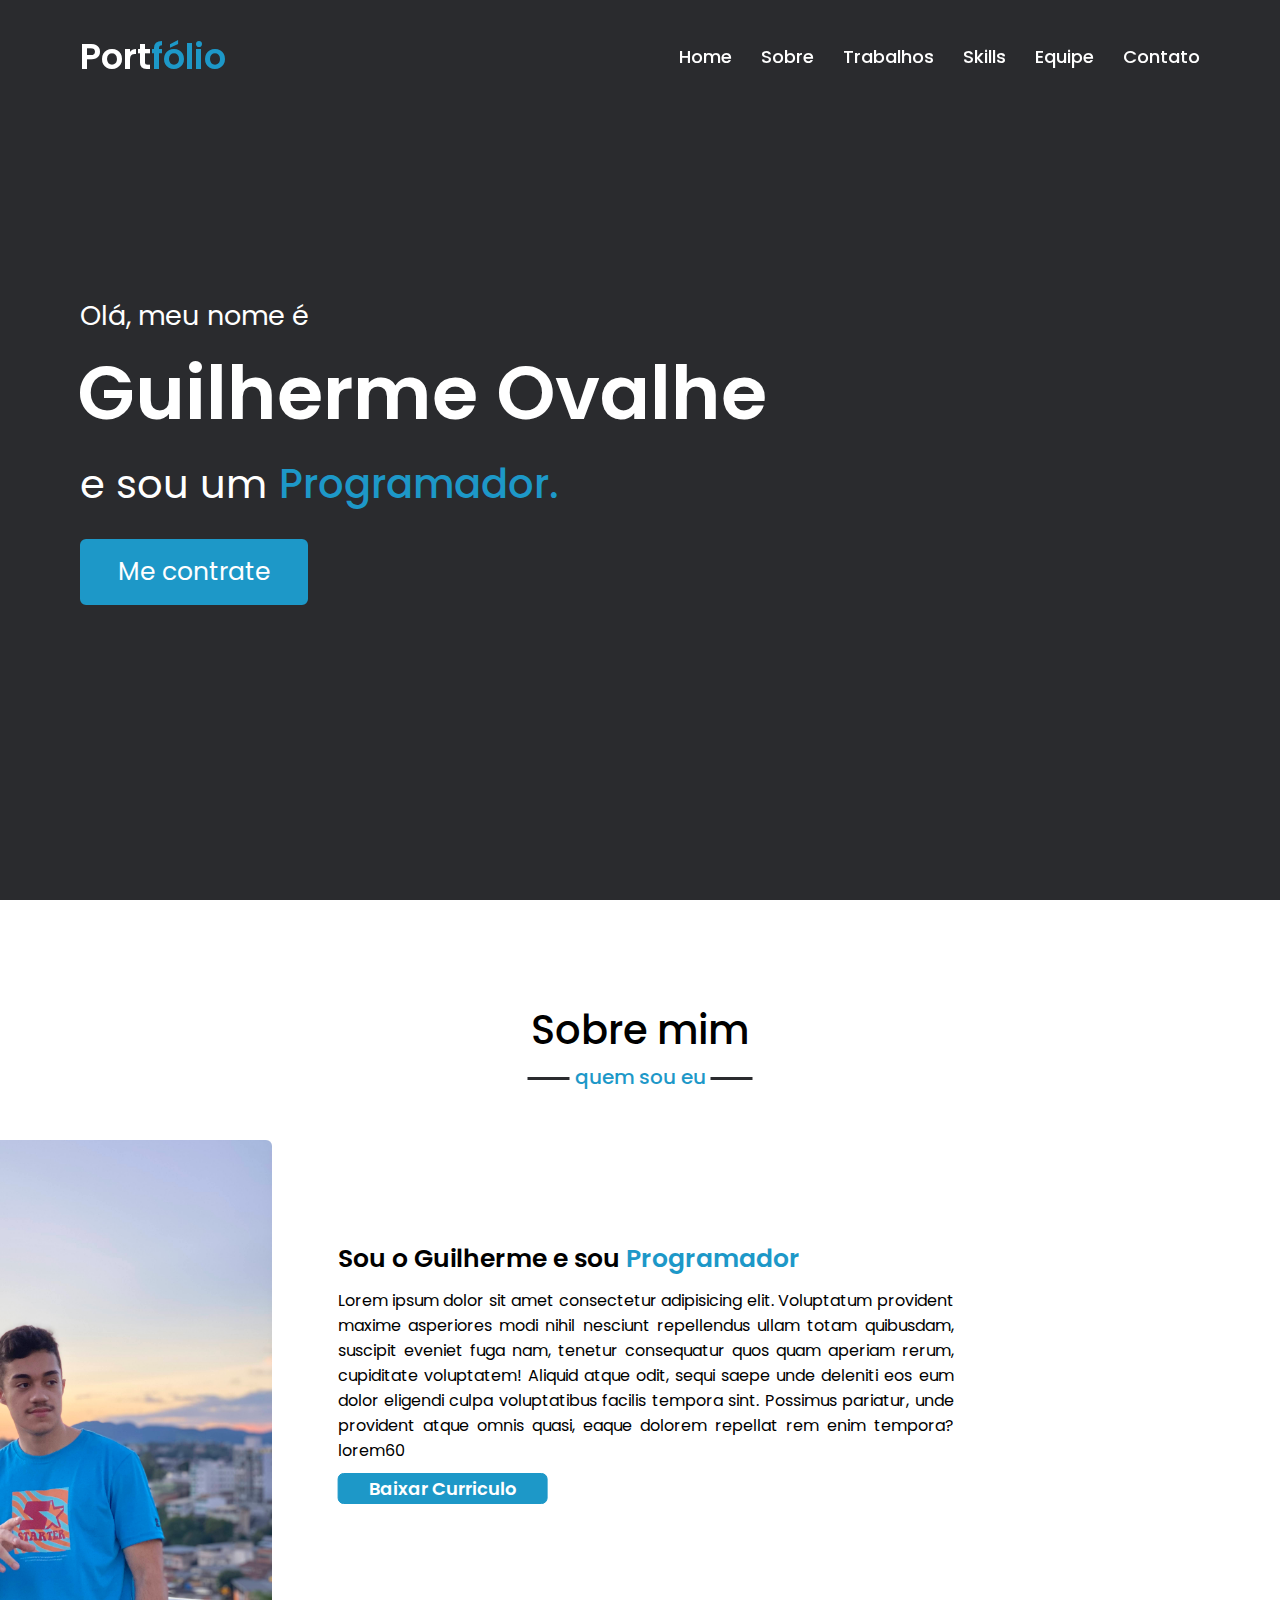
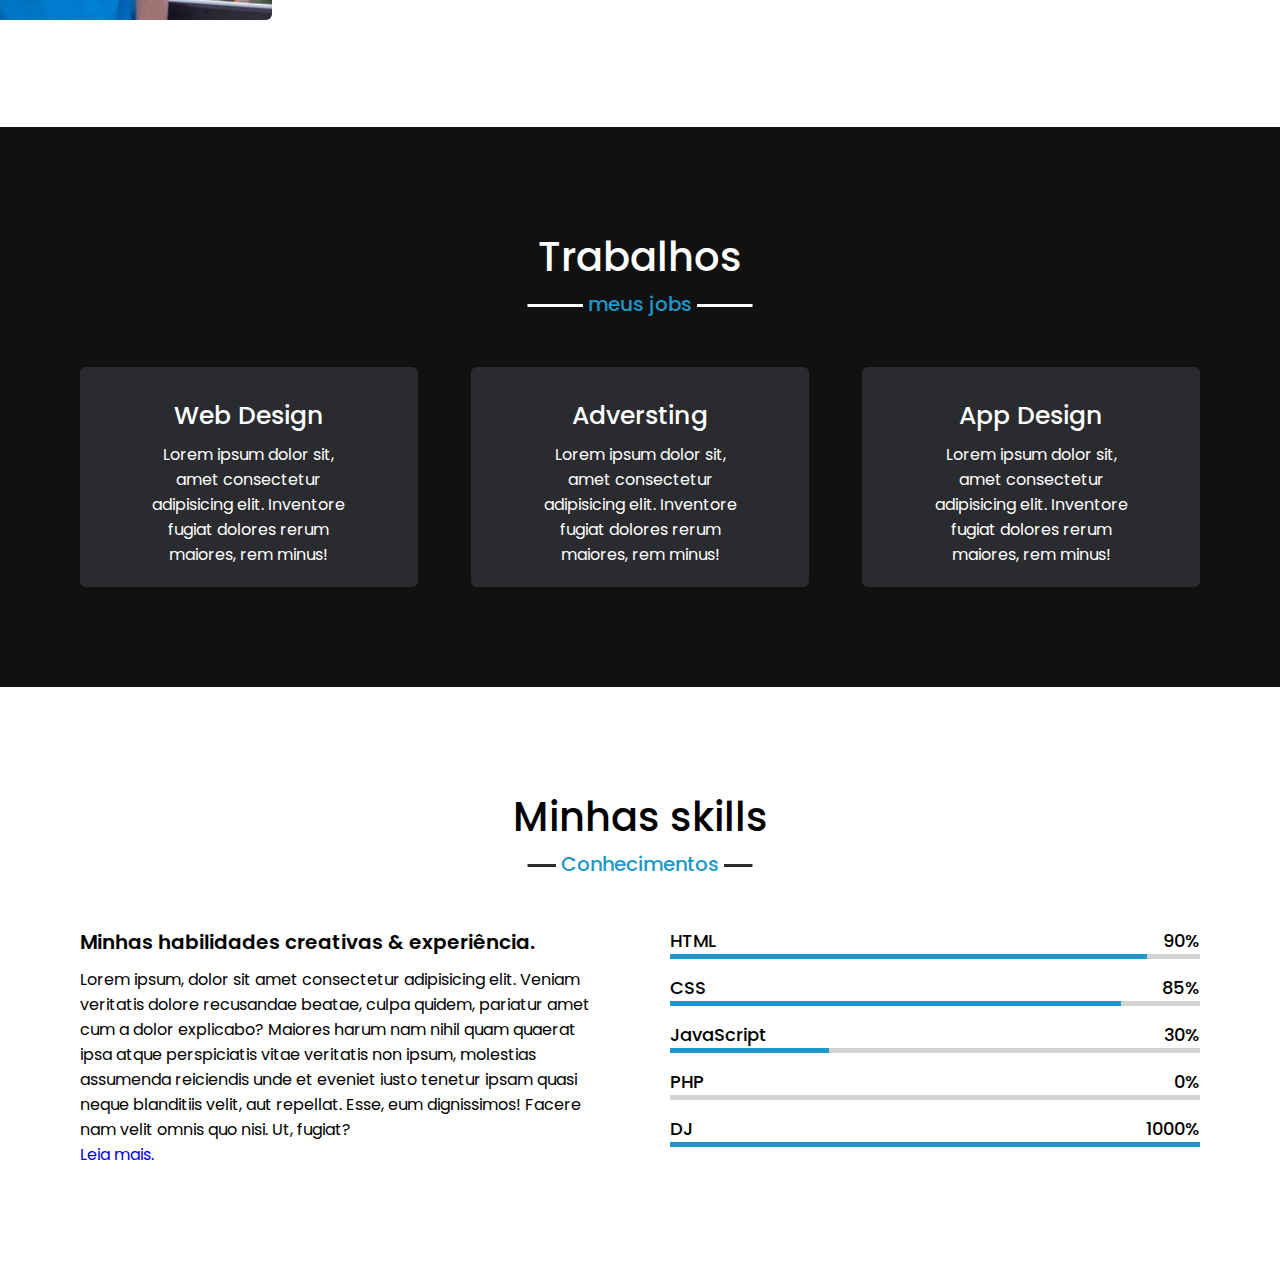
<file: index.html>
<!DOCTYPE html>
<html lang="pt-BR">
<head>
    <meta charset="UTF-8">
    <meta http-equiv="X-UA-Compatible" content="IE=edge">
    <meta name="viewport" content="width=device-width, initial-scale=1.0">
    <title>Portfolio</title>
    <link rel="stylesheet" href="styles.css">
    <link rel="stylesheet" href="https://use.fontawesome.com/releases/v5.8.1/css/all.css" integrity="sha384-50oBUHEmvpQ+1lW4y57PTFmhCaXp0ML5d60M1M7uH2+nqUivzIebhndOJK28anvf" crossorigin="anonymous">
    <script src="https://code.jquery.com/jquery-3.6.0.min.js"></script>
</head>
<body>
    <nav class="navbar">
        <div class="max-width">
            <div class="logo"><a href="#">Port<span>fólio</span></a></div>
            <ul class="menu">
                <li><a href="#">Home</a></li>
                <li><a href="#about">Sobre</a></li>
                <li><a href="#services">Trabalhos</a></li>
                <li><a href="#skills">Skills</a></li>
                <li><a href="#">Equipe</a></li>
                <li><a href="#">Contato</a></li>
            </ul>
            <div class="menu-btn">
                <i class="fas fa-bars"></i>
            </div>
        </div>
    </nav>

    <!-- HOME SECTION START -->
    <section class="home" id="home">
        <div class="max-width">    
            <div class="home-content">
                <div class="text-1">Olá, meu nome é</div>
                <div class="text-2">Guilherme Ovalhe</div>
                <div class="text-3">e sou um <span>Programador.</span></div>
                <a href="#">Me contrate</a>
            </div>
        </div>
    </section>

    <!-- ABOUT SECTION -->

    <section class="about" id="about">
        <div class="max-width">    
            <h2 class="title">Sobre mim</h2>
            <div class="about-content">
                <div class="column left">
                    <img src="./fotoabout.jpg" alt="">
                </div>
                <div class="column right">
                    <div class="text">Sou o Guilherme e sou <span>Programador</span></div>
                    <p>Lorem ipsum dolor sit amet consectetur adipisicing elit. Voluptatum provident maxime asperiores modi nihil nesciunt repellendus ullam totam quibusdam, suscipit eveniet fuga nam, tenetur consequatur quos quam aperiam rerum, cupiditate voluptatem! Aliquid atque odit, sequi saepe unde deleniti eos eum dolor eligendi culpa voluptatibus facilis tempora sint. Possimus pariatur, unde provident atque omnis quasi, eaque dolorem repellat rem enim tempora? lorem60</p>
                    <a href="#">Baixar Curriculo</a>
                </div>
            </div>
        </div>
    </section>

    <!-- SERVICE SECTION -->

    <section class="services" id="services">
        <div class="max-width">    
            <h2 class="title">Trabalhos</h2>
            <div class="serv-content">
                <div class="card">
                <div class="box">
                    <i class="fas fa-paint-brush"></i>
                    <div class="text">Web Design</div>
                    <p>Lorem ipsum dolor sit, amet consectetur adipisicing elit. Inventore fugiat dolores rerum maiores, rem minus!</p>
                </div>
                </div>

                <div class="card">
                    <div class="box">
                        <i class="fas fa-chart-line"></i>
                        <div class="text">Adversting</div>
                        <p>Lorem ipsum dolor sit, amet consectetur adipisicing elit. Inventore fugiat dolores rerum maiores, rem minus!</p>
                    </div>
                </div>

                    <div class="card">
                        <div class="box">
                            <i class="fas fa-code"></i>
                            <div class="text">App Design</div>
                            <p>Lorem ipsum dolor sit, amet consectetur adipisicing elit. Inventore fugiat dolores rerum maiores, rem minus!</p>
                        </div>
                    </div>
            </div>
        </div>
    </section>

    <!-- SKILLS SECTION -->
    <section class="skills" id="skills">
        <div class="max-width">
            <h2 class="title">Minhas skills</h2>
            <div class="skills-content">
                <div class="column left">
                    <div class="text">Minhas habilidades creativas & experiência.</div>
                    <p>Lorem ipsum, dolor sit amet consectetur adipisicing elit. Veniam veritatis dolore recusandae beatae, culpa quidem, pariatur amet cum a dolor explicabo? Maiores harum nam nihil quam quaerat ipsa atque perspiciatis vitae veritatis non ipsum, molestias assumenda reiciendis unde et eveniet iusto tenetur ipsam quasi neque blanditiis velit, aut repellat. Esse, eum dignissimos! Facere nam velit omnis quo nisi. Ut, fugiat?</p>
                    <a href="#">Leia mais.</a>
                </div>
                <div class="column right">
                    <div class="bars">
                        <div class="info">
                            <span>HTML</span>
                            <span>90%</span>
                        </div>
                        <div class="line html"></div>
                    </div>
                    <div class="bars">
                        <div class="info">
                            <span>CSS</span>
                            <span>85%</span>
                        </div>
                        <div class="line css"></div>
                    </div>
                    <div class="bars">
                        <div class="info">
                            <span>JavaScript</span>
                            <span>30%</span>
                        </div>
                        <div class="line js"></div>
                    </div>
                    <div class="bars">
                        <div class="info">
                            <span>PHP</span>
                            <span>0%</span>
                        </div>
                        <div class="line php"></div>
                    </div>
                    <div class="bars">
                        <div class="info">
                            <span>DJ</span>
                            <span>1000%</span>
                        </div>
                        <div class="line dj"></div>
                    </div>
                </div>
            </div>
        </div>
    </section>


    <script src="script.js"></script>
</body>
</html>
</file>
<file: styles.css>
@import url('https://fonts.googleapis.com/css?family=Poppins:300,400,500,600,700,800,900&display=swap');
*
{
    margin: 0;
    padding: 0;
    box-sizing: border-box;
    font-family: 'Poppins', sans-serif;
    scroll-behavior: smooth;
    text-decoration: none;
}
.max-width{
    max-width: 1300px;
    padding: 0 80px;
    margin: auto;
}
/* CSS NAVBAR */
.navbar{
    position: fixed;
    width: 100%;
    padding: 30px 0;
    z-index: 999;
    /* background: #425d715d; */
    transition: all 0.3s ease;
}
.navbar.sticky{
    padding: 15px 0;
    background: #1D98C8;
}
.navbar .max-width{
    display: flex;
    align-items: center;
    justify-content: space-between;
}
.navbar .logo a{
    color: #fff;
    font-size: 35px;
    font-weight: 600;
}
.navbar .logo a span{
    color: #1D98C8;
}
.navbar.sticky .logo a span{
    color: #fff;
    transition: all 0.3s ease;
}
.navbar .menu li{
    list-style: none;
    display: inline-block;
}
.navbar .menu li a{
    color: #fff;
    font-size: 18px;
    font-weight: 500;
    margin-left: 25px;
    transition: color 0.3s ease;
}
.navbar .menu li a:hover{
    color: #1D98C8;
}
.navbar.sticky .menu li a:hover{
    color: #2A2B2E;
}

/* MENU BTN */
.menu-btn{
    color: #fff;
    font-size: 23px;
    cursor: pointer;
    display: none;
}

/* HOME SECTION */
.home{
    display: flex;
    background: #2A2B2E no-repeat center;
    height: 100vh;
    color: #fff;
    min-height: 500px;
}
.home .max-width{
    margin: auto 0 auto 40px;
}
.home .home-content .text-1{
    font-size: 27px;
}
.home .home-content .text-2{
    font-size: 75px;
    font-weight: 600;
    margin-left: -3px;
}
.home .home-content .text-3{
    font-size: 40px;
    margin: 5px 0;
}
.home .home-content .text-3 span{
    color: #1D98C8;
    font-weight: 500;
}
.home .home-content a{
    display: inline-block;
    background: #1D98C8;
    color: #fff;
    font-size: 25px;
    padding: 12px 36px;
    margin-top: 20px;
    border-radius: 6px;
    border: 2px solid #1D98C8;
    transition: all 0.3s ease;
}
.home .home-content a:hover{
    color: #1D98C8;
    background: none;
}

/* CODIGOS IGUAIS */
section{
    padding: 100px 0;
}
.about .about-content,
.services .serv-content,
.skills .skills-content{
    display: flex;
    flex-wrap: wrap;
    align-content: center;
    justify-content: space-between;
}
section .title{
    position: relative;
    font-size: 40px;
    font-weight: 500;
    text-align: center;
    margin-bottom: 60px;
    padding-bottom: 20px;
}
section .title::before{
    content: "";
    position: absolute;
    bottom: 0px;
    left: 50%;
    width: 225px;
    height: 3px;
    background: #2A2B2E;
    transform: translateX(-50%);
}
section .title::after{
    position: absolute;
    bottom: -16.5px;
    left: 50%;
    font-size: 20px;
    color: #1D98C8;
    padding: 5px;
    background: #fff;
    transform: translateX(-50%);
}


/* ABOUT SECTION */
.about .title::after{
    content: "quem sou eu";
}
.about .about-content .left{
width: 45%;
}
.about .about-content .left img{
    height: 480px;
    width: 480px;
    object-fit: cover;
    border-radius: 6px;
    transform: translateX(-60%);
    display: inline-block;
}
.about .about-content .right{
    width: 55%;
    transform: translateX(-40%);
    display: inline-block;
    margin-top: 100px;
}
.about .about-content .right .text{
    font-size: 25px;
    font-weight: 600;
    margin-bottom: 10px;
}
.about .about-content .right .text span{
    color: #1D98C8;
}
.about .about-content .right p{
    text-align: justify;
}
.about .about-content .right a{
    display: inline-block;
    background: #1D98C8;
    color: #fff;
    font-size: 18px;
    font-weight: 600;
    padding: 1px 30px;
    margin-top: 10px;
    border-radius: 6px;
    border: 1px solid #1D98C8;
    transition: all 0.3s ease;
}
.about .about-content .right a:hover{
    color: #1D98C8;
    background: none;
}

/* SERVICE SECTION */
.services{
    color:#fff;
    background: #111;
}
.services .title::before{
    background: #fff;
}

.services .title::after{
    background: #111;
    content: "meus jobs";
}
.services .serv-content .card{
    width: calc(33% - 32px);
    background: #2A2B2E;
    text-align: center;
    border-radius: 6px;
    padding: 20px 65px;
    cursor: pointer;
    transition: all 0.3s ease;
}
.services .serv-content .card:hover{
    background: #1D98C8;
}
.services .serv-content .card .box{
    transition: all 0.3s ease;
}
.services .serv-content .card:hover .box{
    transform: scale(1.05);
}
.services .serv-content .card i{
    font-size: 50px;
    color: #1D98C8;
    transition: color 0.3s ease;
}
.services .serv-content .card:hover i{
    color: #111;
}
.services .serv-content .card .text{
    font-size: 25px;
    font-weight: 500;
    margin: 10px 0 7px 0;
}

/* SKILLS SECTION */

.skills .title::after{
    content: "Conhecimentos"
}
.skills .skills-content .column{
    width: calc(50% - 30px);
}
.skills .skills-content .left .text{
    font-size: 20px;
    font-weight: 600;
    margin-bottom: 10px;
}
.skills .skills-content .right .bars{
    margin-bottom: 15px;
}
.skills .skills-content .right .info{
    display: flex;
    align-items: center;
    justify-content: space-between;
}
.skills .skills-content .right span{
    font-weight: 500;
    font-size: 18px;
}
.skills .skills-content .right .line{
    height: 5px;
    width: 100%;
    background: lightgrey;
    position: relative;
}
.skills .skills-content .right .line::before{
    content: "";
    position: absolute;
    height: 100%;
    left: 0;
    top: 0;
    background: #1D98C8;
}
.skills-content .right .html::before{
    width: 90%;
}
.skills-content .right .css::before{
    width: 85%;
}
.skills-content .right .js::before{
    width: 30%;
}
.skills-content .right .php::before{
    width: 0%;
}
.skills-content .right .dj::before{
    width: 100%;
}





/* MEDIAS */
@media (max-width: 1300px) {
    .home .max-width{
        margin-left: 0px;
}
@media (max-width: 1104px) {
    .about .about-content .left img{
        height: 350px;
        width: 350px;
        transform: translateX(0);
    }
    .about .about-content .right{
        transform: translateX(0);
        transform: translateY(-30%);
    }
}
@media (max-width: 991px) {
    .max-width{
        padding: 0 50px;
    }
}
@media (max-width: 947px){
    .menu-btn{
        display: block;
        z-index: 999;
    }
    .menu-btn i.active:before{
        content: "\f00d";
    }
    .navbar .menu{
        position: fixed;
        height: 100vh;
        width: 100%;
        right: -100%;
        top: 0;
        background: #111;
        text-align: center;
        padding-top: 80px;
        transition: all 0.3s ease;
    }
    .navbar .menu.active{
        right: 0;
    }
    .navbar .menu li{
        display: block;
    }
    .navbar .menu li a{
        display: inline-block;
        margin: 20px;
        font-size: 25px;
    }
    .home .home-content .text-2{
        font-size: 70px;
    }
    .home .home-content .text-3{
        font-size: 35px;
    }
    .home .home-content a{
        font-size: 23px;
        padding: 10px 30px;
    }
    .max-width{
        max-width: 800px;
    }
    .about .about-content .column{
        width: 100%;
    }
    .about .about-content .left{
        display: flex;
        justify-content: center;
        margin: 0 auto 60px;
    }
    .about .about-content .right{
        flex: 100%;
    }
    .services .serv-content .card{
        width: calc(50% - 10px);
        margin-bottom: 20px;
    }
}

@media (max-width: 690px) {
    .max-width{
        padding: 0 23px;
    }
    .home .home-content .text-2{
        font-size: 60px;
    }
    .home .home-content .text-3{
        font-size: 32px;
    }
    .home .home-content a{
        font-size: 20px;
    }
    .services .serv-content .card{
        width: 100%;
    }
}

@media (max-width: 500px) {
    .home .home-content .text-2{
        font-size: 50px;
    }
    .home .home-content .text-3{
        font-size: 27px;
    }
}
</file>
